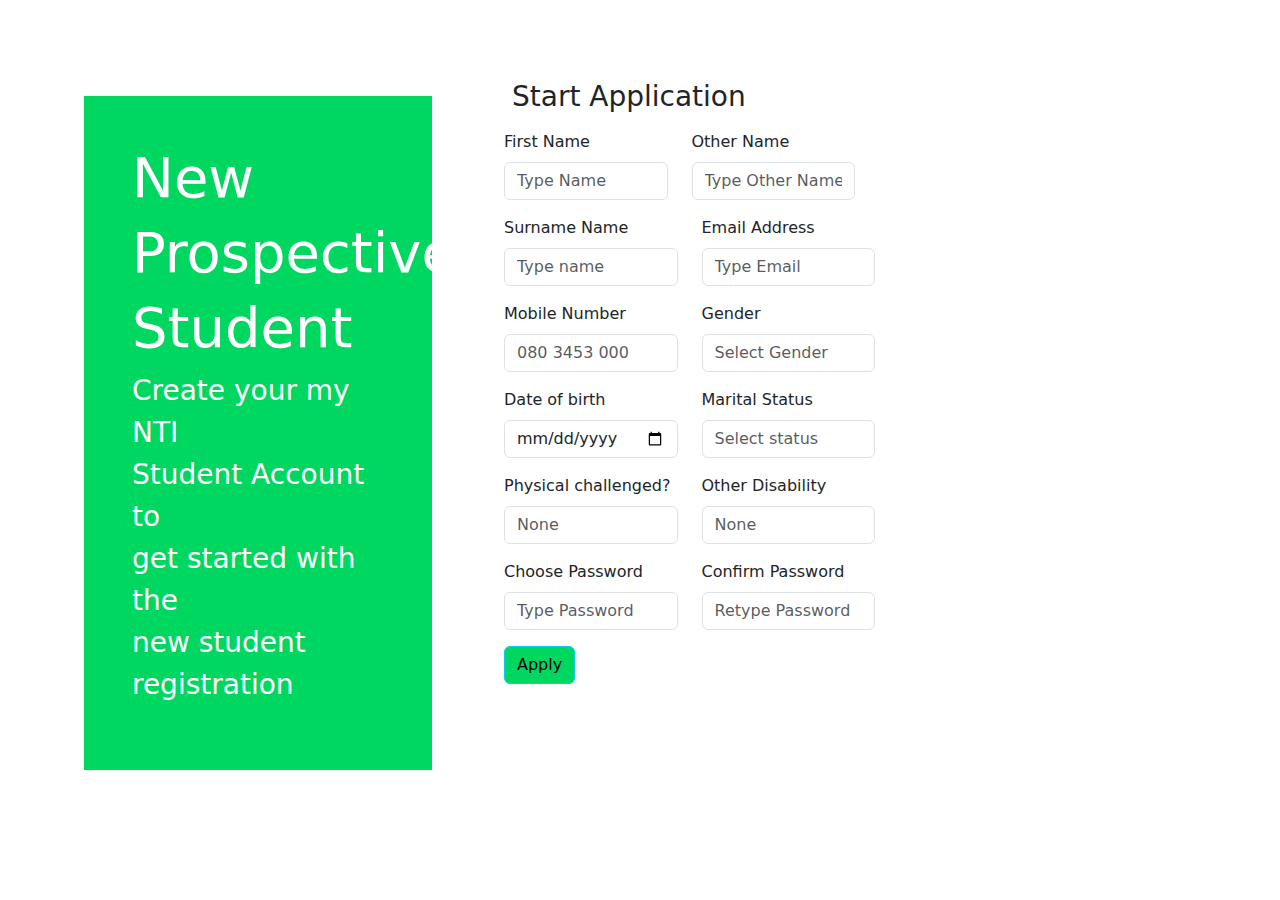
<file: index.html>
<!DOCTYPE html>
<html lang="en">
<head>
    <meta charset="UTF-8">
    <meta name="viewport" content="width=device-width, initial-scale=1.0">
    <title>NTI SIGN UP</title>
    <link rel="stylesheet" href="bootstrap-5.3.2-dist/bootstrap-5.3.2-dist/css/bootstrap.css">
    <link rel="stylesheet" href="style.css">
</head>
<body>
    <div class="row  p-5 container">
        <div class="col-lg-4  p-5 m-5 " id="bg">
        <p class="h1 text-white display-4">New </p>
        <p class="h1 text-white  display-4"> Prospective </p>
        <p class="h1 text-white  display-4"> Student</p>
        <Student class=" text-white  fs-3">Create your my NTI <br>Student Account to <br>get started with the <br>new student <br>registration</p>
        </div>
        <div class="col-lg-6 p-4 ">
        <p class="h3 text-dark p-2">Start Application</p>
        <div class="row col-lg-12">
            <div class="row">
            <div class="col-lg-5">
                <label for="" class="form-label ">First Name</label>
                <input type="text" class="form-control mb-3 " placeholder="Type Name">
            </div>
            <div class="col-lg-5">
                <label for="" class="form-label">Other Name</label>
                <input type="text" class="form-control mb-3 " placeholder="Type Other Name">
            </div>
        </div>
            <div class="col-lg-5">
                <label for="" class="form-label">Surname Name</label>
                <input type="text" class="form-control mb-3" placeholder="Type name">
            </div>
            <div class="col-lg-5">
                <label for="" class="form-label"> Email Address</label>
                <input type="email" class="form-control mb-3" placeholder="Type Email">
            </div>
            <div class="col-lg-5">
                <label for="" class="form-label"> Mobile Number</label>
                <input type="number" class="form-control mb-3" placeholder="080 3453 000">
            </div>
            <div class="col-lg-5">
                <label for="" class="form-label"> Gender</label>
                <input type="text" class="form-control mb-3" placeholder="Select Gender">
            </div>
            <div class="col-lg-5">
                <label for="" class="form-label"> Date of birth</label>
                <input type="date" class="form-control mb-3" placeholder="Type Email">
            </div>
            <div class="col-lg-5">
                <label for="" class="form-label"> Marital Status</label>
                <input type="text" class="form-control mb-3" placeholder="Select status">
            </div>
            <div class="col-lg-5">
                <label for="" class="form-label"> Physical challenged?</label>
                <input type="text" class="form-control mb-3" placeholder="None">
            </div>
            <div class="col-lg-5">
                <label for="" class="form-label"> Other Disability</label>
                <input type="text" class="form-control mb-3" placeholder="None">
            </div>
            <div class="col-lg-5">
                <label for="" class="form-label">Choose Password</label>
                <input type="password" class="form-control" placeholder="Type Password" maxlength="8">
            </div>
            <div class="col-lg-5">
                <label for="" class="form-label">Confirm Password</label>
                <input type="password" class="form-control" placeholder="Retype Password" maxlength="8">
            </div>
        </div>
        <button class="btn btn-info my-3" id="bg">Apply</button>
        </div>
    </div>
    <script src="bootstrap-5.3.2-dist/bootstrap-5.3.2-dist/js/bootstrap.js"></script>
</body>
</html>
</file>
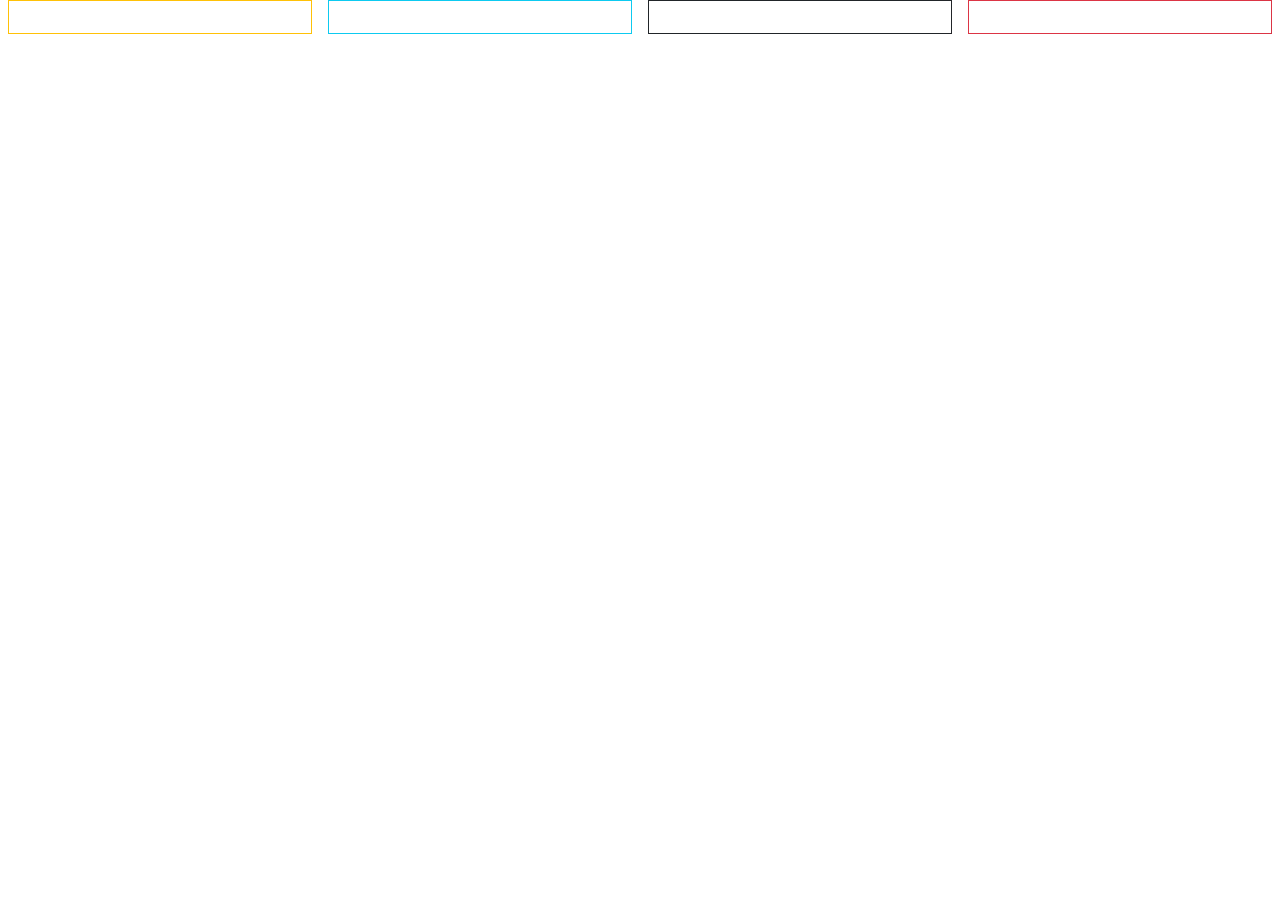
<file: bootstrap-5.3.2-dist/bgrid.html>
<!DOCTYPE html>
<html lang="en">
<head>
    <meta charset="UTF-8">
    <meta name="viewport" content="width=device-width, initial-scale=1.0">
    <title>Document</title>
    <link rel="stylesheet" href="bootstrap-5.3.2-dist/css/bootstrap.css">
</head>
<body>
    <!-- Bootstrap Grid -->
    <div class="container-fluid ">
        <div class="row">
            <div class="col-lg col-md-5 col-sm-12 border border-warning p-3 mx-2"></div>
            <div class="col-lg col-md-5 col-sm-12 border border-info p-3 mx-2"></div>
            <div class="col-lg col-md-5 col-sm-12 border border-dark p-3 mx-2"></div>
            <div class="col-lg col-md-5 col-sm-12 border border-danger p-3 mx-2"></div>
        </div>
    </div>
</body>
</html>
</file>
<file: style.css>
#bg{
    background-color: #00D760;
}
</file>
